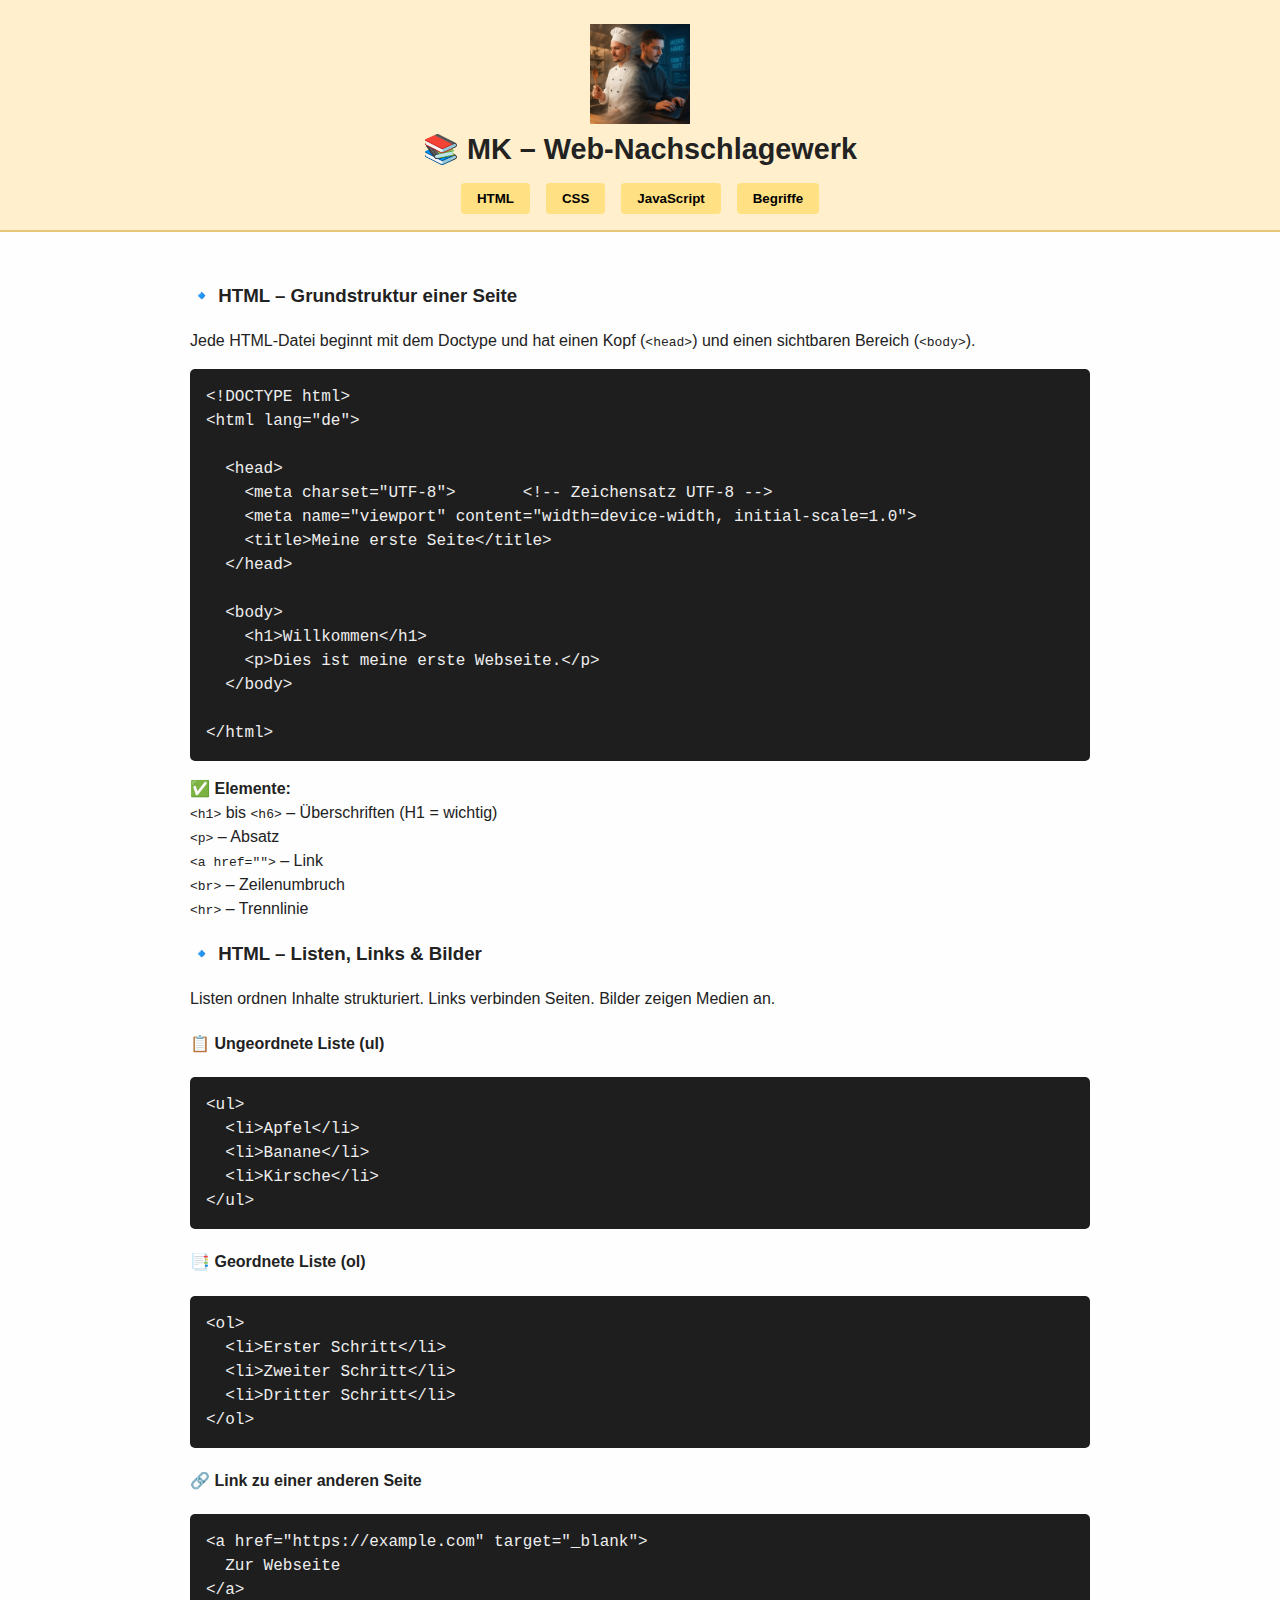
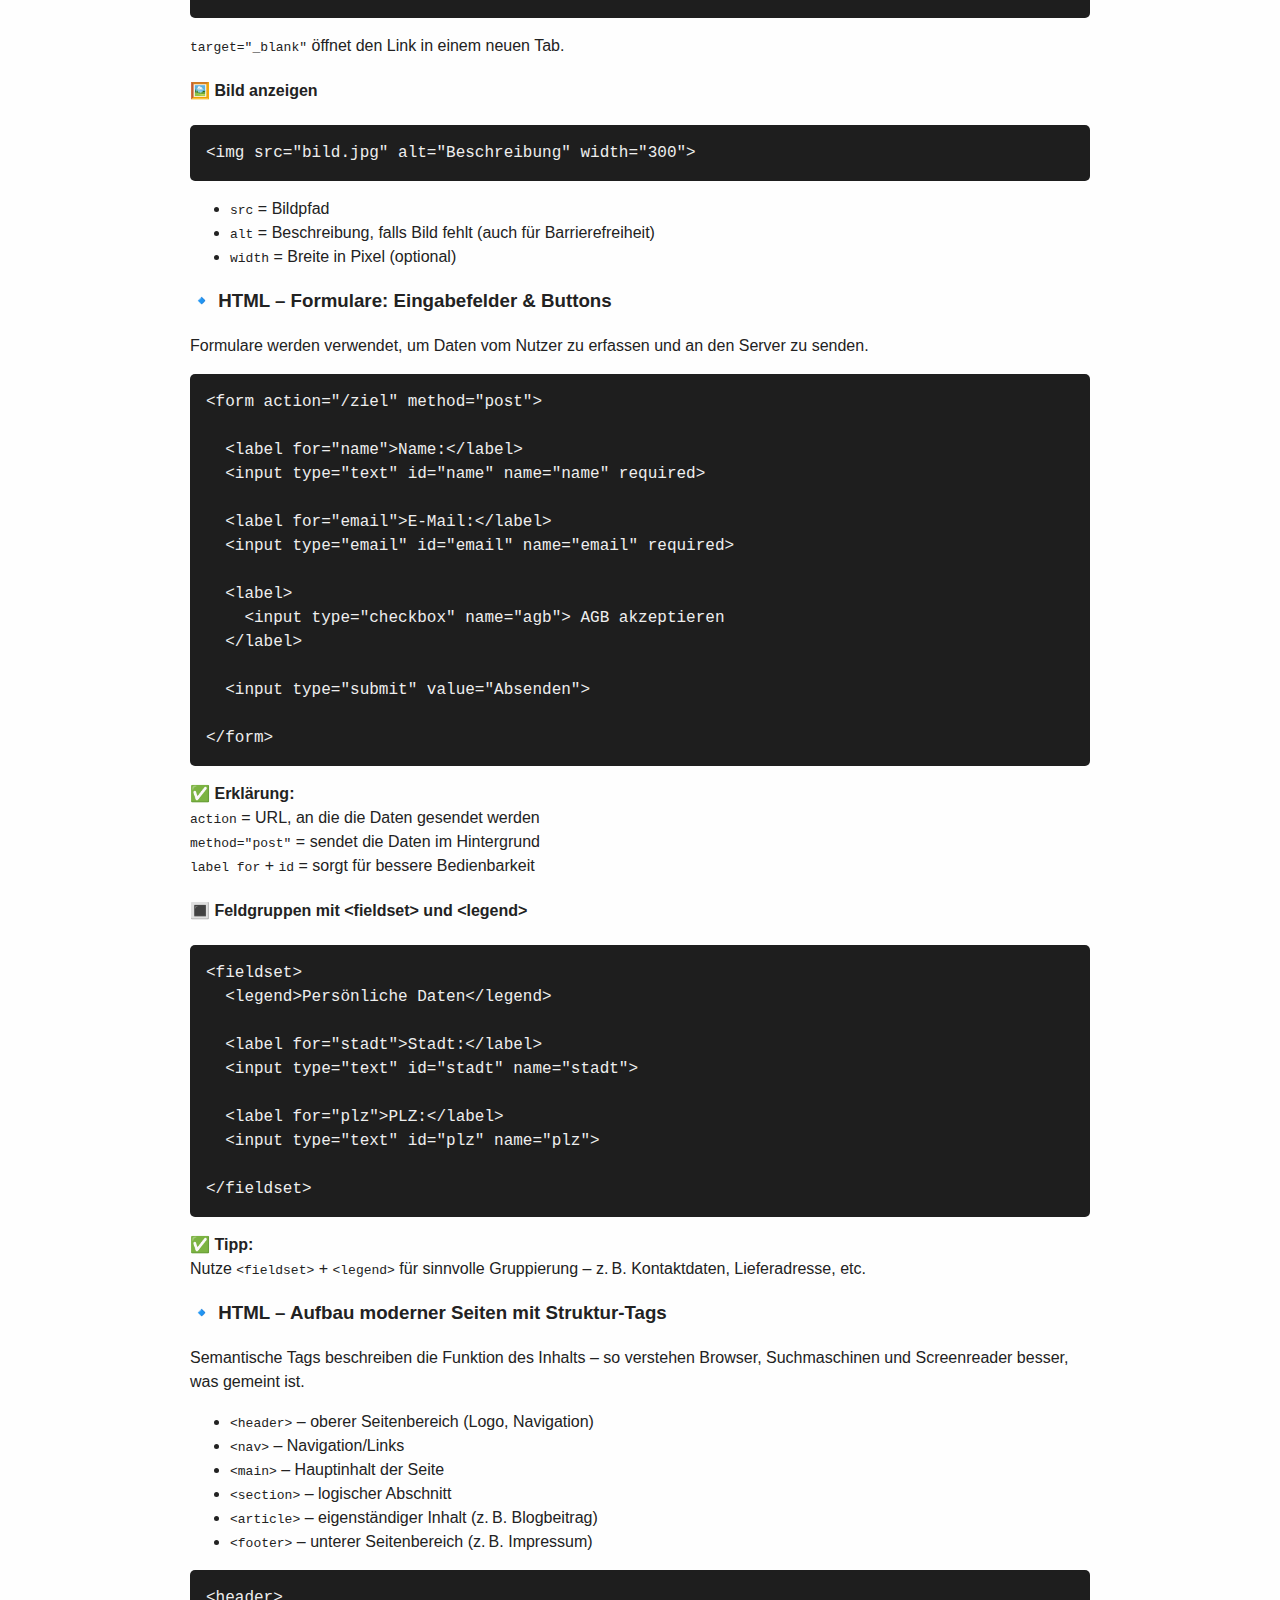
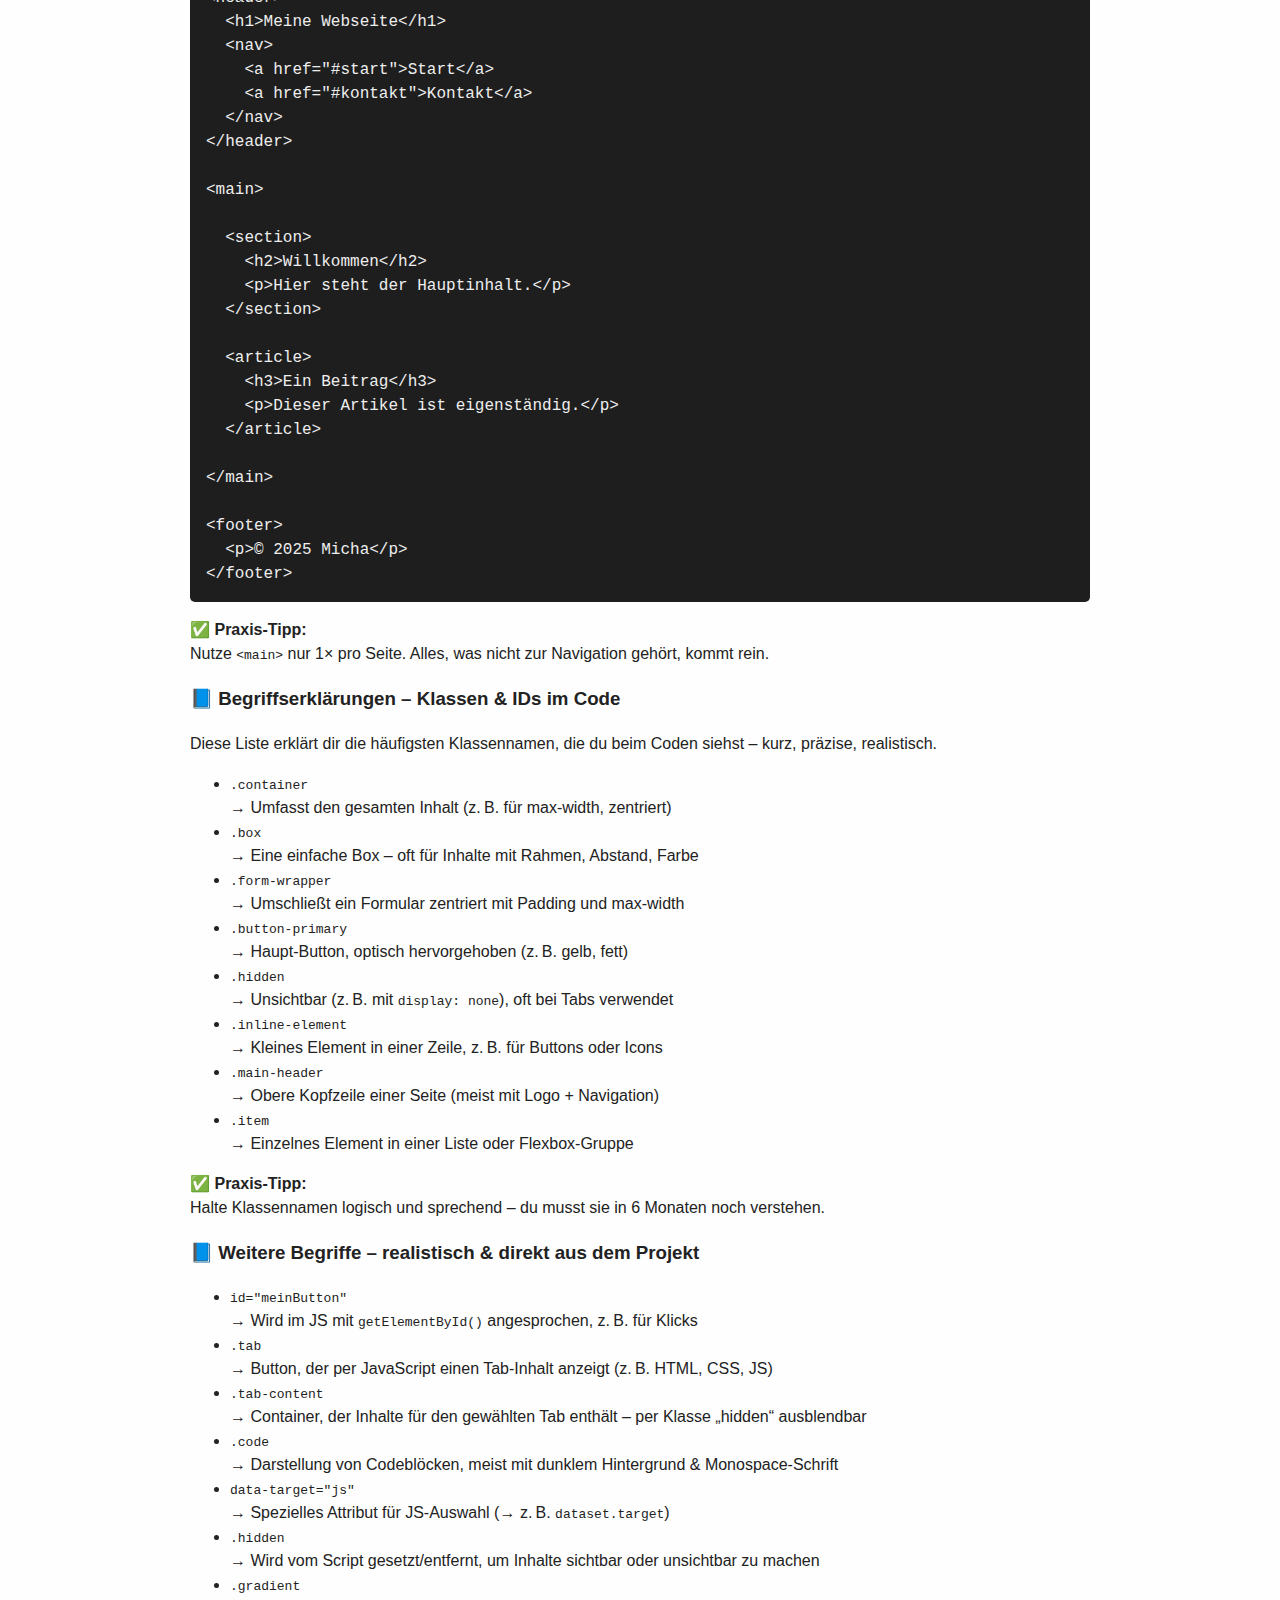
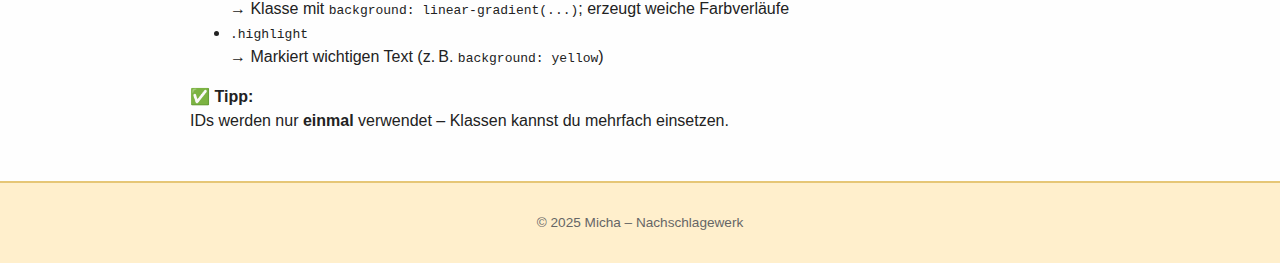
<file: index.html>
<!DOCTYPE html>
<html lang="de">
<head>
  <meta charset="UTF-8" />
  <meta name="viewport" content="width=device-width, initial-scale=1.0" />
  <title>MK – Nachschlagewerk</title>
  <link rel="stylesheet" href="style.css" />
</head>
<body>

  <header>
    <img src="header-image.png" alt="Header-Bild" class="header-image" />
    <h1>📚 MK – Web-Nachschlagewerk</h1>
    <nav>
      <ul>
        <li><button class="tab" data-file="nachschlag.html">HTML</button></li>
        <li><button class="tab" data-file="css-inhalt.html">CSS</button></li>
        <li><button class="tab" data-file="js-inhalt.html">JavaScript</button></li>
        <li><button class="tab" data-file="begriffe-inhalt.html">Begriffe</button></li>
      </ul>
    </nav>
  </header>

  <main>
    <div id="tab-content">
      <p>Lade HTML-Inhalt…</p>
    </div>
  </main>

  <footer>
    <p>&copy; 2025 Micha – Nachschlagewerk</p>
  </footer>

  <script>
    const buttons = document.querySelectorAll(".tab");
    const contentDiv = document.getElementById("tab-content");

    function ladeInhalt(datei) {
      contentDiv.innerHTML = "<p>Lade " + datei + "…</p>";
      fetch(datei)
        .then(response => {
          if (!response.ok) throw new Error("Fehler beim Laden von " + datei);
          return response.text();
        })
        .then(html => contentDiv.innerHTML = html)
        .catch(error => contentDiv.innerHTML = "<p style='color:red'>" + error.message + "</p>");
    }

    // Tabs klickbar machen
    buttons.forEach(button => {
      button.addEventListener("click", () => {
        ladeInhalt(button.dataset.file);
      });
    });

    // Beim ersten Laden direkt HTML anzeigen
    ladeInhalt("nachschlag.html");
  </script>

</body>
</html>
</file>
<file: style.css>
/* Grundlayout */
body {
  font-family: sans-serif;
  background-color: #fefefe;
  color: #222;
  margin: 0;
  line-height: 1.5;
}

/* Header mit Kopfbild */
header {
  background-color: #ffefcc;
  padding: 1.5rem 1rem 1rem;
  text-align: center;
  border-bottom: 2px solid #e6c676;
}

header img.header-image {
  display: block;
  margin: 0 auto 0.5rem auto;
  max-height: 100px;
  width: auto;
  object-fit: contain;
}

header h1 {
  font-size: 1.8rem;
  margin: 0.2rem 0 1rem;
  line-height: 1.2;
  color: #222;
}

/* Navigation */
nav ul {
  list-style: none;
  display: flex;
  justify-content: center;
  gap: 1rem;
  padding: 0;
  margin: 0;
}

.tab {
  padding: 0.5rem 1rem;
  border: none;
  background-color: #ffe082;
  cursor: pointer;
  border-radius: 4px;
  font-weight: bold;
  transition: background-color 0.2s ease;
}

.tab:hover {
  background-color: #ffcc57;
}

.tab.active {
  background-color: #ffb700;
  color: #fff;
}

/* Hauptbereich */
main {
  padding: 2rem 1rem;
  max-width: 900px;
  margin: 0 auto;
}

.tab-content {
  padding: 2rem 0;
}

.hidden {
  display: none;
}

/* Codeblöcke */
pre.code {
  background-color: #1e1e1e;
  color: #eee;
  padding: 1rem;
  font-size: 1rem;
  line-height: 1.5;
  border-radius: 5px;
  overflow-x: auto;
  margin: 1rem 0;
}

/* Buttons */
.button-primary {
  background-color: #ffb700;
  color: #fff;
  border: none;
  padding: 0.6rem 1.2rem;
  border-radius: 4px;
  font-size: 1rem;
  font-weight: bold;
  cursor: pointer;
  transition: background-color 0.2s ease, box-shadow 0.2s ease;
  box-shadow: 0 2px 4px rgba(0,0,0,0.2);
}

.button-primary:hover {
  background-color: #e69e00;
  box-shadow: 0 3px 6px rgba(0,0,0,0.3);
}

.button-primary:active {
  transform: translateY(1px);
  box-shadow: 0 1px 3px rgba(0,0,0,0.2);
}

/* Formularbereich */
.form-wrapper {
  max-width: 500px;
  margin: 2rem auto;
  padding: 2rem;
  background-color: #fff9e6;
  border: 1px solid #ffd36b;
  border-radius: 6px;
  box-shadow: 0 2px 6px rgba(0,0,0,0.1);
}

.form-wrapper h2 {
  margin-top: 0;
  font-size: 1.4rem;
  text-align: center;
  color: #333;
}

.form-wrapper label {
  display: block;
  margin: 0.8rem 0 0.3rem;
  font-weight: bold;
}

.form-wrapper input[type="text"],
.form-wrapper input[type="email"],
.form-wrapper input[type="password"] {
  width: 100%;
  padding: 0.6rem;
  border: 1px solid #ccc;
  border-radius: 4px;
  font-size: 1rem;
  box-sizing: border-box;
}

.form-wrapper input[type="submit"],
.form-wrapper button {
  margin-top: 1.2rem;
  width: 100%;
}

/* Hinweisboxen */
.alert-box {
  background-color: #ffe0e0;
  color: #a20000;
  padding: 1rem;
  border: 1px solid #ff9c9c;
  border-radius: 4px;
  margin: 1rem 0;
}

.success-box {
  background-color: #e6ffea;
  color: #1b5e20;
  padding: 1rem;
  border: 1px solid #80c683;
  border-radius: 4px;
  margin: 1rem 0;
}

/* Footer */
footer {
  background-color: #ffefcc;
  padding: 1rem;
  text-align: center;
  font-size: 0.85rem;
  color: #666;
  border-top: 2px solid #e6c676;
}
</file>
